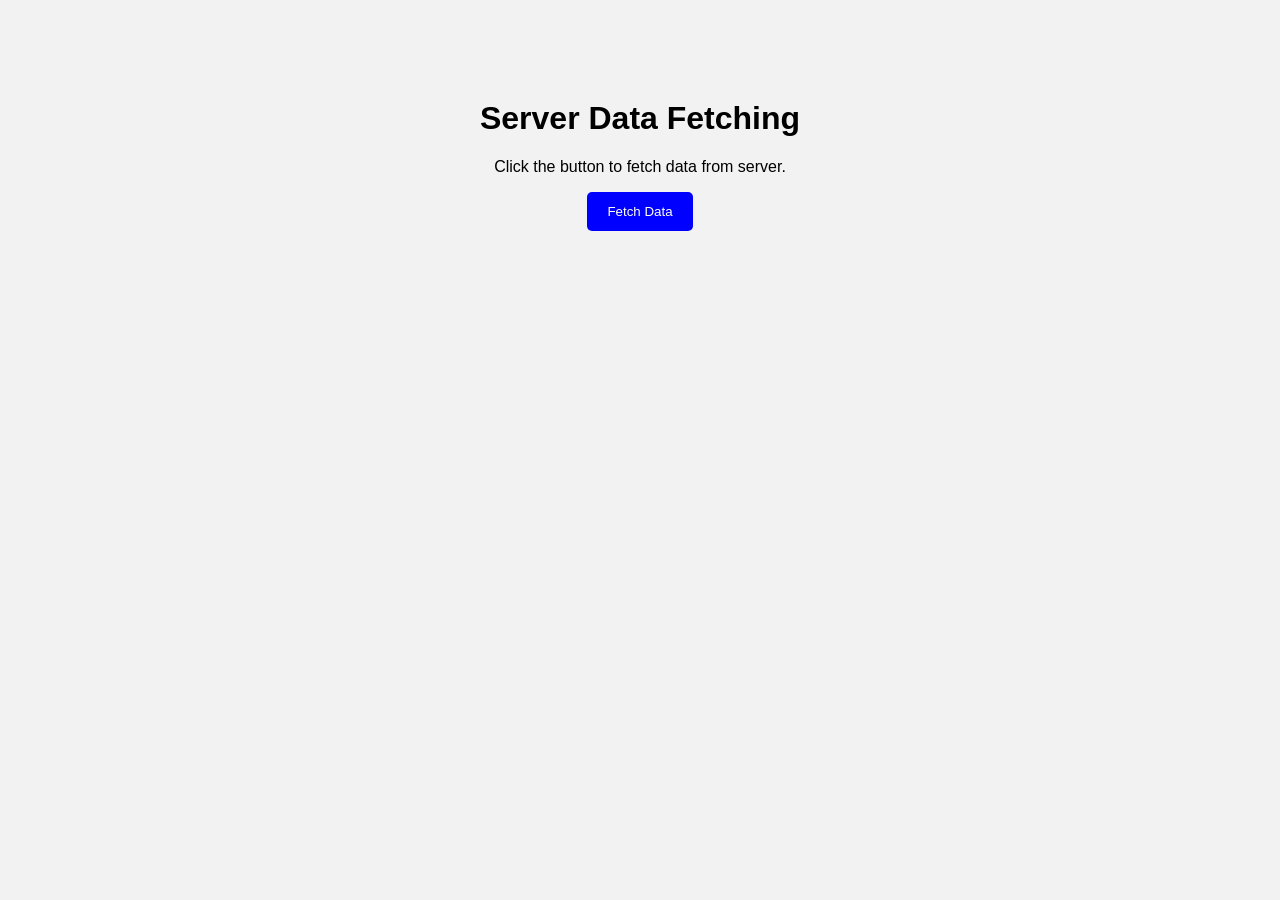
<file: index.html>
<!DOCTYPE html>
<html>
<head>
    <title>Async Programming</title>

    <style>
        body {
            font-family: Arial;
            text-align: center;
            margin-top: 100px;
            background-color: #f2f2f2;
        }

        button {
            padding: 12px 20px;
            background-color: blue;
            color: white;
            border: none;
            cursor: pointer;
            border-radius: 5px;
        }

        #result {
            margin-top: 20px;
            font-size: 20px;
            color: green;
        }
    </style>
</head>

<body>

    <h1>Server Data Fetching</h1>

    <p>Click the button to fetch data from server.</p>

    <button onclick="fetchData()">Fetch Data</button>

    <div id="result"></div>

    <script>
        function fetchData() {

            document.getElementById("result").innerHTML =
                "Fetching data... Please wait!";

            // Creating a Promise
            let promise = new Promise((resolve, reject) => {

                // Simulating server delay
                setTimeout(() => {

                    let data = "Data received successfully from server!";

                    resolve(data);

                }, 3000);

            });

            // Handling resolved data
            promise.then((data) => {

                document.getElementById("result").innerHTML = data;

            }).catch((error) => {

                document.getElementById("result").innerHTML = error;

            });
        }
    </script>

</body>
</html>
</file>
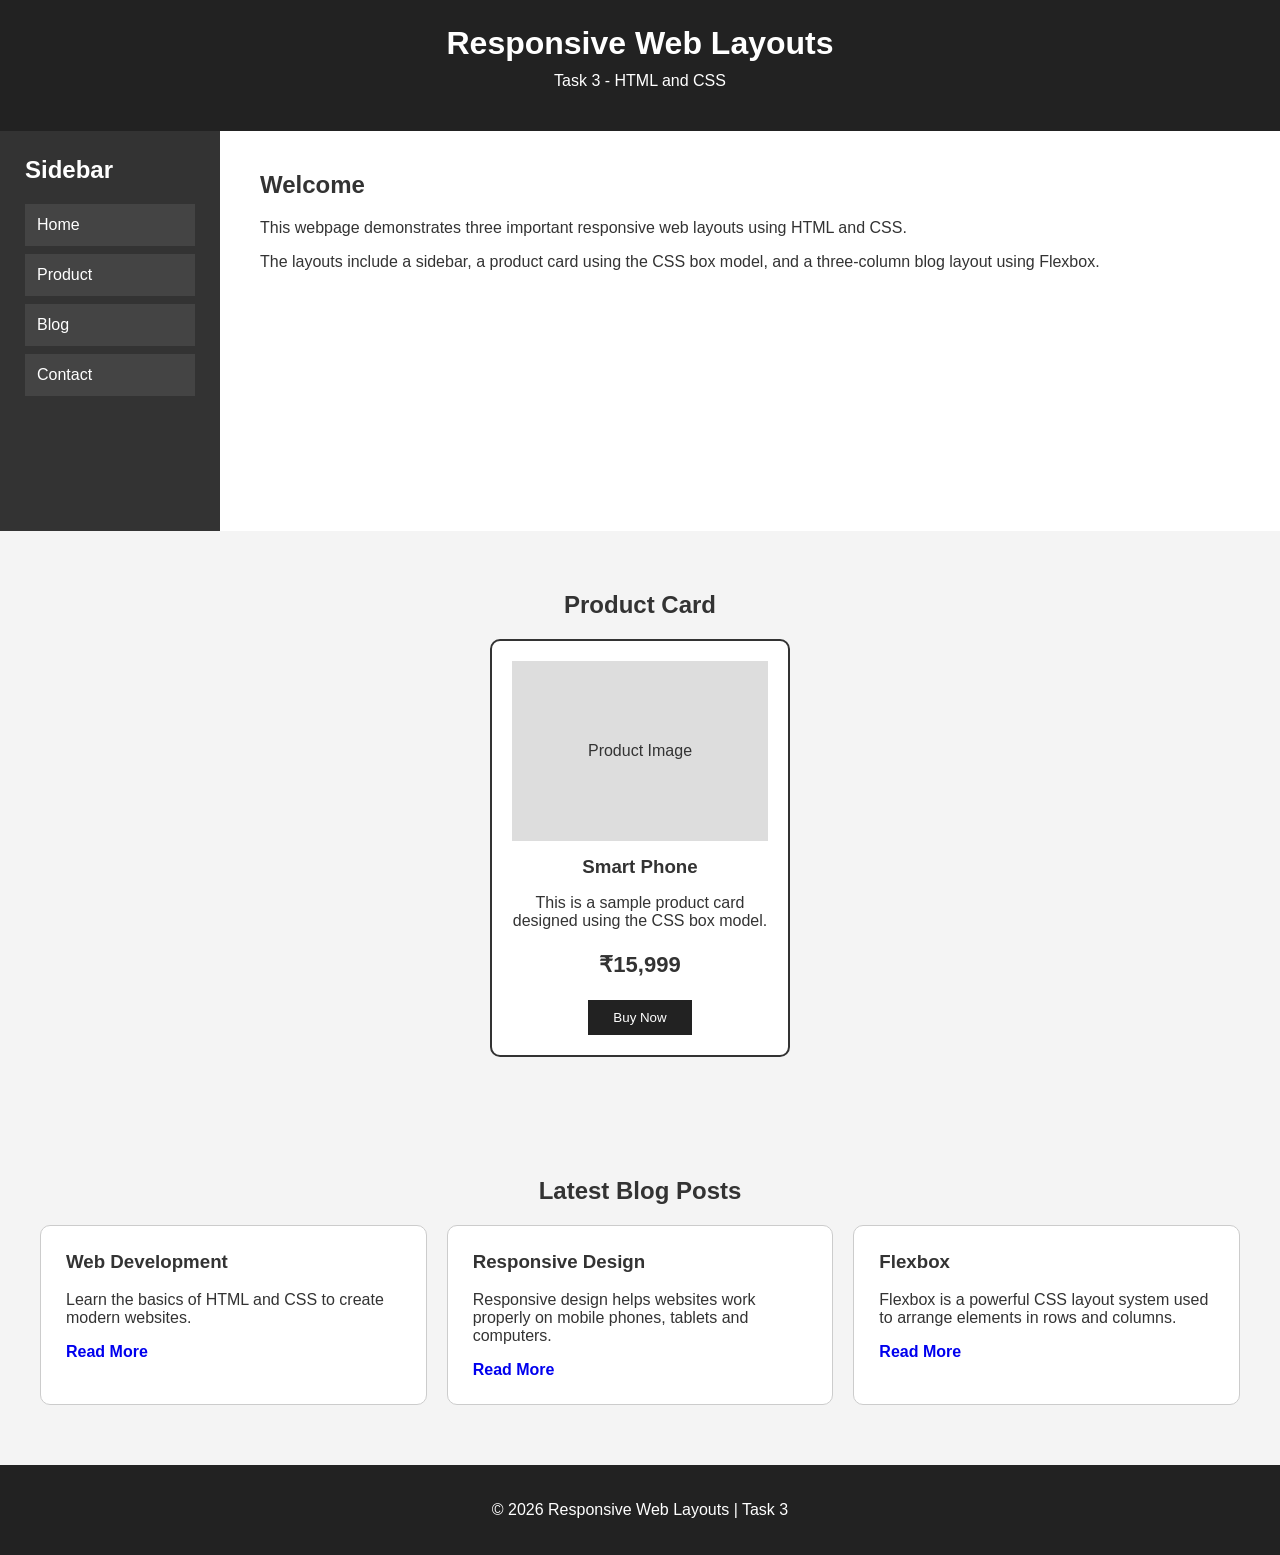
<file: task3/index.html>
<!DOCTYPE html>
<html lang="en">

<head>
    <meta charset="UTF-8">

    <!-- Important for responsive design -->
    <meta name="viewport" content="width=device-width, initial-scale=1.0">

    <title>Responsive Web Layouts - Task 3</title>

    <link rel="stylesheet" href="style.css">
</head>

<body>

    <!-- =========================
         SIDEBAR LAYOUT
         ========================= -->

    <header>
        <h1>Responsive Web Layouts</h1>
        <p>Task 3 - HTML and CSS</p>
    </header>


    <div class="layout">

        <!-- Sidebar -->

        <aside class="sidebar">

            <h2>Sidebar</h2>

            <a href="#home">Home</a>
            <a href="#product">Product</a>
            <a href="#blog">Blog</a>
            <a href="#contact">Contact</a>

        </aside>


        <!-- Main Content -->

        <main class="main-content">

            <h2>Welcome</h2>

            <p>
                This webpage demonstrates three important
                responsive web layouts using HTML and CSS.
            </p>

            <p>
                The layouts include a sidebar, a product card
                using the CSS box model, and a three-column
                blog layout using Flexbox.
            </p>

        </main>

    </div>


    <!-- =========================
         PRODUCT CARD
         ========================= -->

    <section class="product-section" id="product">

        <h2>Product Card</h2>

        <div class="product-card">

            <div class="product-image">
                Product Image
            </div>

            <h3>Smart Phone</h3>

            <p>
                This is a sample product card designed
                using the CSS box model.
            </p>

            <p class="price">₹15,999</p>

            <button>Buy Now</button>

        </div>

    </section>


    <!-- =========================
         3 COLUMN BLOG
         ========================= -->

    <section class="blog-section" id="blog">

        <h2>Latest Blog Posts</h2>

        <div class="blog-container">

            <!-- Blog 1 -->

            <article class="blog-card">

                <h3>Web Development</h3>

                <p>
                    Learn the basics of HTML and CSS
                    to create modern websites.
                </p>

                <a href="#">Read More</a>

            </article>


            <!-- Blog 2 -->

            <article class="blog-card">

                <h3>Responsive Design</h3>

                <p>
                    Responsive design helps websites
                    work properly on mobile phones,
                    tablets and computers.
                </p>

                <a href="#">Read More</a>

            </article>


            <!-- Blog 3 -->

            <article class="blog-card">

                <h3>Flexbox</h3>

                <p>
                    Flexbox is a powerful CSS layout
                    system used to arrange elements
                    in rows and columns.
                </p>

                <a href="#">Read More</a>

            </article>

        </div>

    </section>


    <!-- Footer -->

    <footer id="contact">

        <p>
            © 2026 Responsive Web Layouts | Task 3
        </p>

    </footer>

</body>
</html>
</file>
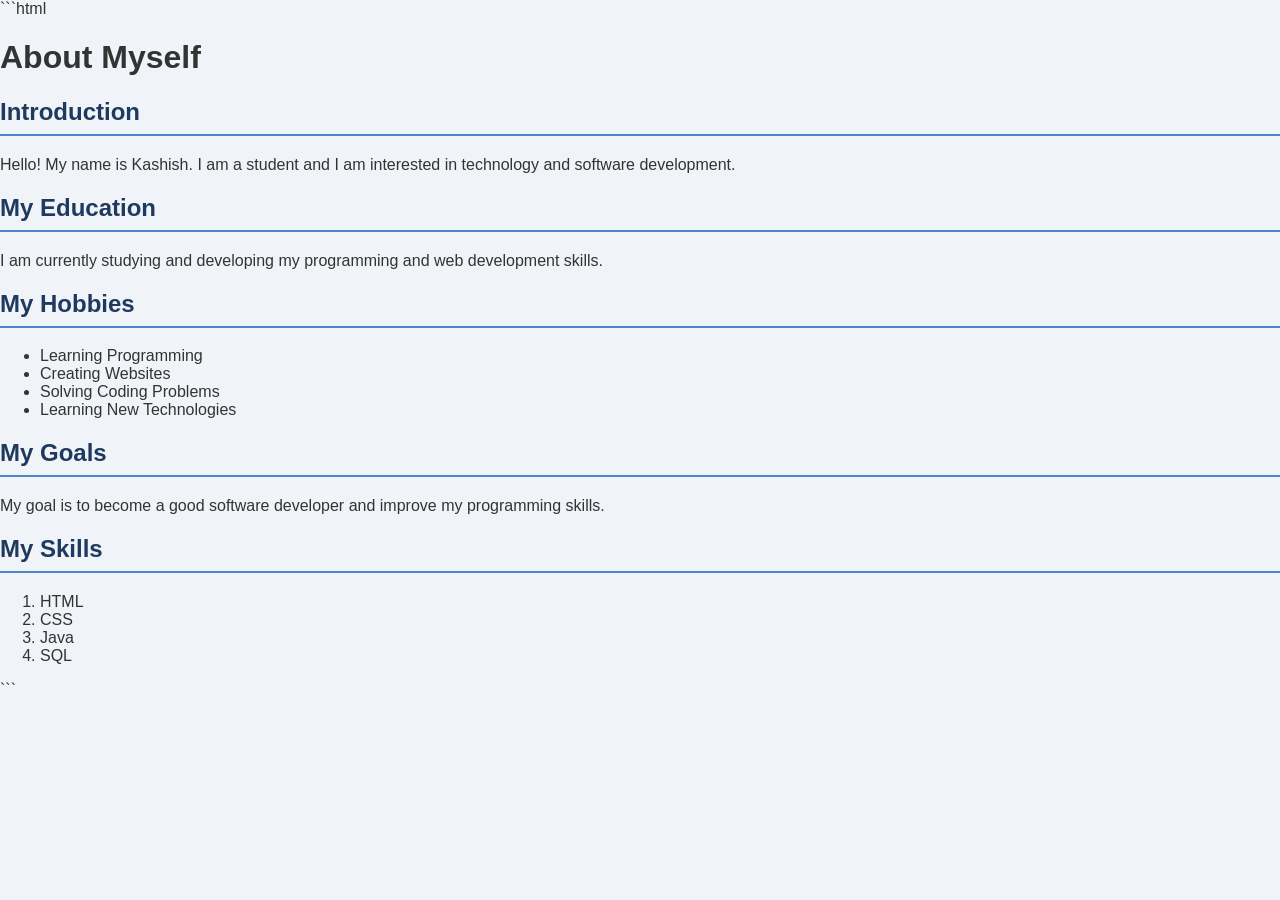
<file: task1/portfolio/index.html>
```html
<!DOCTYPE html>
<html>

<head>
    <title>About Myself</title>
    <link rel="stylesheet" href="portfolio.css">
</head>

<body>

    <div class="container">

        <h1>About Myself</h1>

        <h2>Introduction</h2>

        <p>
            Hello! My name is Kashish.
            I am a student and I am interested in technology
            and software development.
        </p>

        <h2>My Education</h2>

        <p>
            I am currently studying and developing my
            programming and web development skills.
        </p>

        <h2>My Hobbies</h2>

        <ul>
            <li>Learning Programming</li>
            <li>Creating Websites</li>
            <li>Solving Coding Problems</li>
            <li>Learning New Technologies</li>
        </ul>

        <h2>My Goals</h2>

        <p>
            My goal is to become a good software developer
            and improve my programming skills.
        </p>

        <h2>My Skills</h2>

        <ol>
            <li>HTML</li>
            <li>CSS</li>
            <li>Java</li>
            <li>SQL</li>
        </ol>

    </div>

</body>
</html>
```
</file>
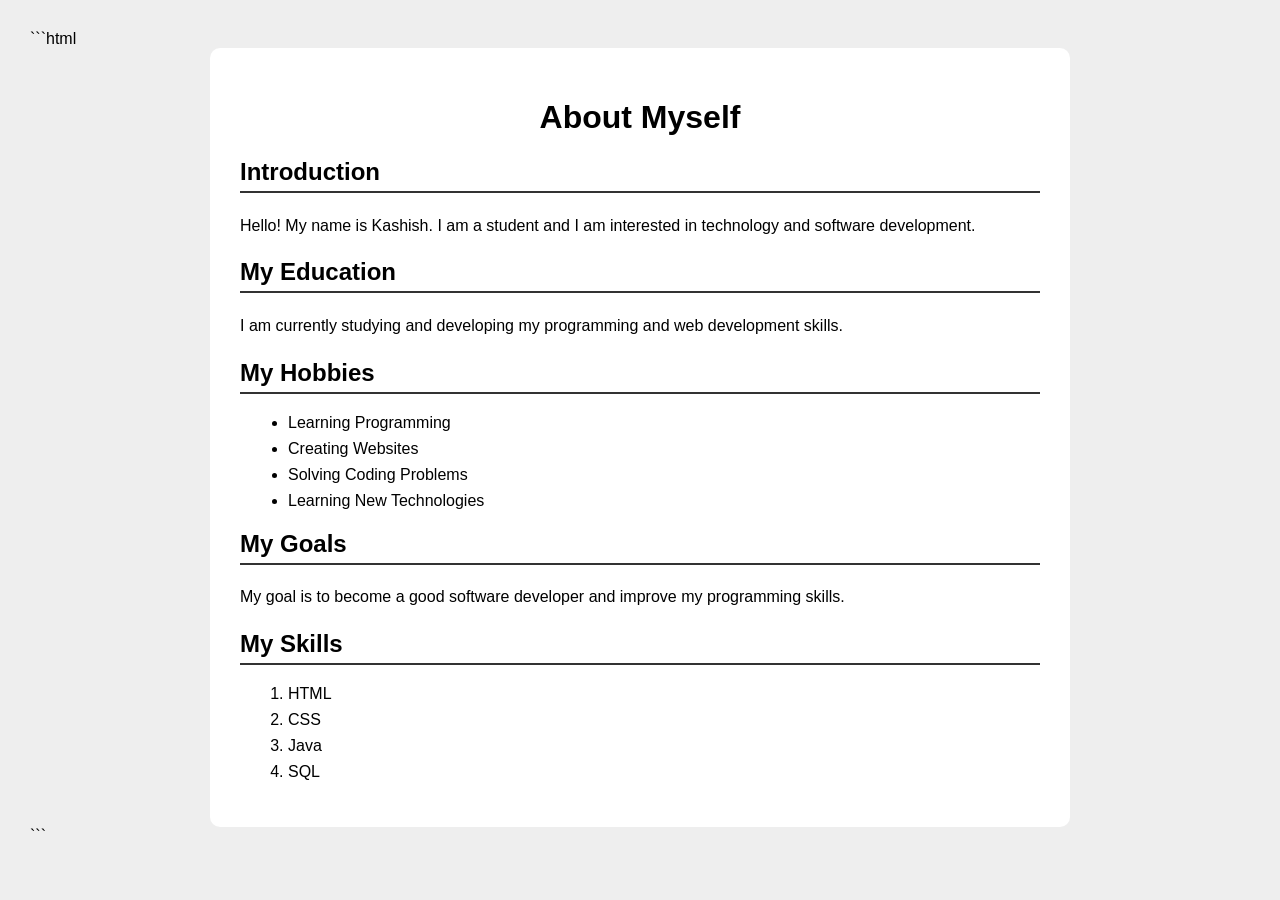
<file: task2/about my self/index.html>
```html
<!DOCTYPE html>
<html>

<head>
    <title>About Myself</title>
    <link rel="stylesheet" href="style.css">
</head>

<body>

    <div class="container">

        <h1>About Myself</h1>

        <h2>Introduction</h2>

        <p>
            Hello! My name is Kashish.
            I am a student and I am interested in technology
            and software development.
        </p>

        <h2>My Education</h2>

        <p>
            I am currently studying and developing my
            programming and web development skills.
        </p>

        <h2>My Hobbies</h2>

        <ul>
            <li>Learning Programming</li>
            <li>Creating Websites</li>
            <li>Solving Coding Problems</li>
            <li>Learning New Technologies</li>
        </ul>

        <h2>My Goals</h2>

        <p>
            My goal is to become a good software developer
            and improve my programming skills.
        </p>

        <h2>My Skills</h2>

        <ol>
            <li>HTML</li>
            <li>CSS</li>
            <li>Java</li>
            <li>SQL</li>
        </ol>

    </div>

</body>
</html>
```
</file>
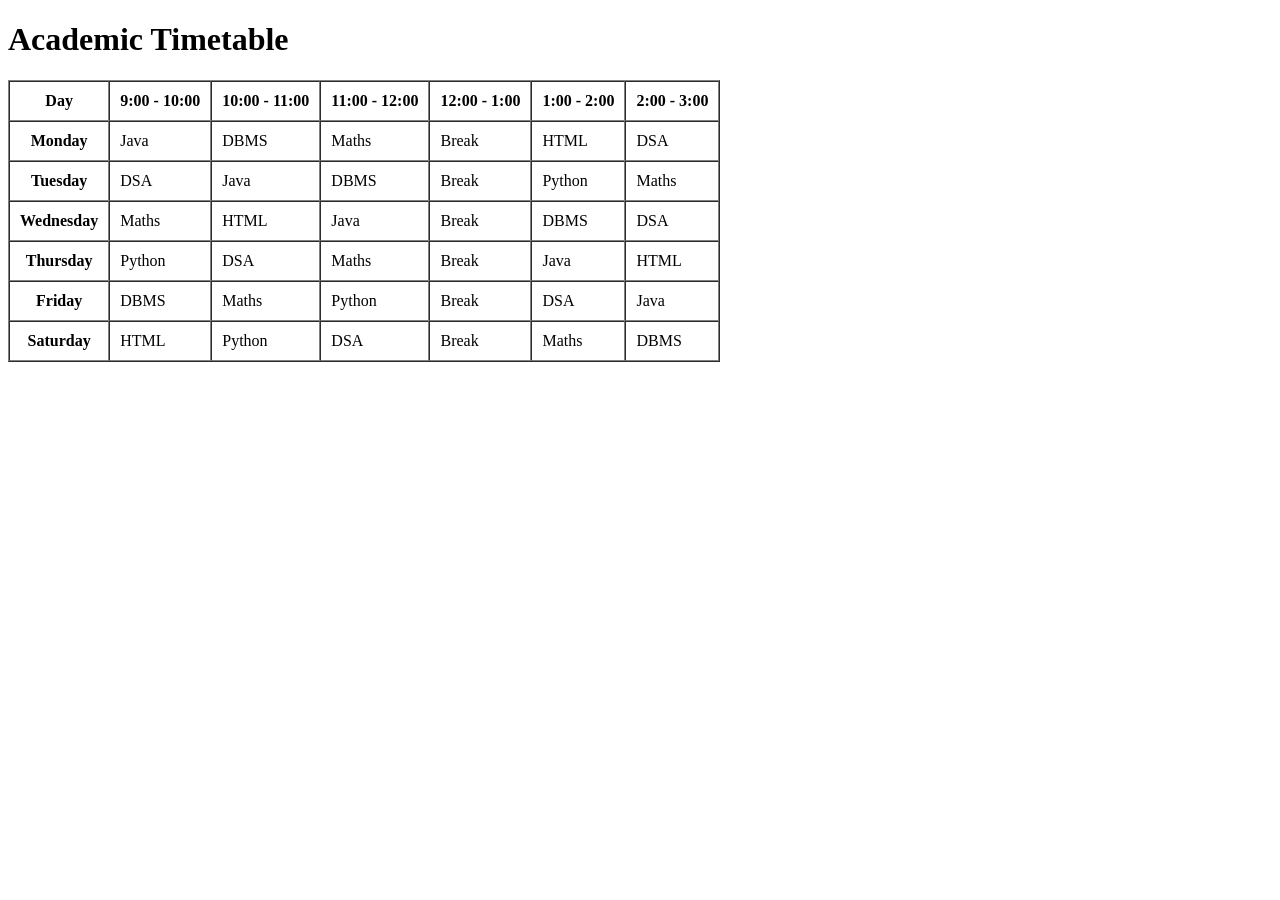
<file: task1/time table/Academictimetable.html>
<!DOCTYPE html>
<html>
<head>
    <title>Academic Timetable</title>
</head>

<body>

    <h1>Academic Timetable</h1>

    <table border="1" cellpadding="10" cellspacing="0">

        <thead>
            <tr>
                <th>Day</th>
                <th>9:00 - 10:00</th>
                <th>10:00 - 11:00</th>
                <th>11:00 - 12:00</th>
                <th>12:00 - 1:00</th>
                <th>1:00 - 2:00</th>
                <th>2:00 - 3:00</th>
            </tr>
        </thead>

        <tbody>
            <tr>
                <th>Monday</th>
                <td>Java</td>
                <td>DBMS</td>
                <td>Maths</td>
                <td>Break</td>
                <td>HTML</td>
                <td>DSA</td>
            </tr>

            <tr>
                <th>Tuesday</th>
                <td>DSA</td>
                <td>Java</td>
                <td>DBMS</td>
                <td>Break</td>
                <td>Python</td>
                <td>Maths</td>
            </tr>

            <tr>
                <th>Wednesday</th>
                <td>Maths</td>
                <td>HTML</td>
                <td>Java</td>
                <td>Break</td>
                <td>DBMS</td>
                <td>DSA</td>
            </tr>

            <tr>
                <th>Thursday</th>
                <td>Python</td>
                <td>DSA</td>
                <td>Maths</td>
                <td>Break</td>
                <td>Java</td>
                <td>HTML</td>
            </tr>

            <tr>
                <th>Friday</th>
                <td>DBMS</td>
                <td>Maths</td>
                <td>Python</td>
                <td>Break</td>
                <td>DSA</td>
                <td>Java</td>
            </tr>

            <tr>
                <th>Saturday</th>
                <td>HTML</td>
                <td>Python</td>
                <td>DSA</td>
                <td>Break</td>
                <td>Maths</td>
                <td>DBMS</td>
            </tr>
        </tbody>

    </table>

</body>
</html>
</file>
<file: task3/style.css>
/* =========================
   BASIC CSS
   ========================= */

* {
    box-sizing: border-box;
}

body {
    margin: 0;
    font-family: Arial, sans-serif;
    background-color: #f4f4f4;
    color: #333;
}


/* =========================
   HEADER
   ========================= */

header {
    background-color: #222;
    color: white;
    text-align: center;
    padding: 25px;
}

header h1 {
    margin: 0;
}

header p {
    margin-top: 10px;
}


/* =========================
   SIDEBAR LAYOUT
   ========================= */

.layout {
    display: flex;
    min-height: 400px;
}


/* Sidebar */

.sidebar {
    width: 220px;
    background-color: #333;
    padding: 25px;
}

.sidebar h2 {
    color: white;
    margin-top: 0;
}

.sidebar a {
    display: block;
    color: white;
    text-decoration: none;
    padding: 12px;
    margin-bottom: 8px;
    background-color: #444;
}

.sidebar a:hover {
    background-color: #555;
}


/* Main Content */

.main-content {
    flex: 1;
    padding: 40px;
    background-color: white;
}

.main-content h2 {
    margin-top: 0;
}


/* =========================
   PRODUCT CARD
   ========================= */

.product-section {
    padding: 40px;
    text-align: center;
}

.product-card {
    width: 300px;

    /* BOX MODEL */

    margin: 20px auto;
    padding: 20px;
    border: 2px solid #333;

    background-color: white;
    border-radius: 10px;
}


/* Product Image */

.product-image {
    height: 180px;
    background-color: #ddd;

    display: flex;
    justify-content: center;
    align-items: center;

    margin-bottom: 15px;
}


/* Product Name */

.product-card h3 {
    margin: 10px 0;
}


/* Price */

.price {
    font-size: 22px;
    font-weight: bold;
}


/* Button */

button {
    padding: 10px 25px;
    border: none;
    background-color: #222;
    color: white;
    cursor: pointer;
}

button:hover {
    background-color: #555;
}


/* =========================
   3 COLUMN BLOG
   ========================= */

.blog-section {
    padding: 40px;
    text-align: center;
}

.blog-container {

    /* FLEXBOX */

    display: flex;

    justify-content: space-between;

    gap: 20px;
}


.blog-card {

    /* Three columns */

    flex: 1;

    padding: 25px;
    border: 1px solid #ccc;

    background-color: white;

    border-radius: 10px;

    text-align: left;
}


.blog-card h3 {
    margin-top: 0;
}


.blog-card a {
    text-decoration: none;
    font-weight: bold;
}


/* =========================
   FOOTER
   ========================= */

footer {
    background-color: #222;
    color: white;
    text-align: center;
    padding: 20px;
    margin-top: 20px;
}


/* =========================
   MOBILE RESPONSIVE DESIGN
   ========================= */

@media (max-width: 600px) {


    /* SIDEBAR */

    .layout {
        flex-direction: column;
    }


    .sidebar {
        width: 100%;
    }


    .sidebar a {
        text-align: center;
    }


    .main-content {
        padding: 25px;
    }


    /* PRODUCT CARD */

    .product-card {
        width: 90%;
    }


    /* BLOG */

    .blog-container {
        flex-direction: column;
    }


    .blog-card {
        width: 100%;
    }


    .blog-section {
        padding: 25px;
    }

}
</file>
<file: task1/portfolio/portfolio.css>
body {
            font-family: Arial, sans-serif;
            background-color: #f0f4f8;
            color: #333;
            margin: 0;
        }

        /* Header */
        header {
            background-color: #1e3a5f;
            color: white;
            text-align: center;
            padding: 30px;
        }

        header h1 {
            margin: 0;
            font-size: 40px;
        }

        header p {
            color: #dbeafe;
            font-size: 18px;
        }

        /* Navigation */
        nav {
            margin-top: 20px;
        }

        nav a {
            color: white;
            text-decoration: none;
            margin: 10px;
            font-weight: bold;
        }

        nav a:hover {
            color: #ffd166;
        }

        /* Sections */
        section {
            background-color: white;
            width: 80%;
            margin: 30px auto;
            padding: 25px;
            border-radius: 10px;
            box-shadow: 0px 2px 8px #ccc;
        }

        /* Headings */
        h2 {
            color: #1e3a5f;
            border-bottom: 2px solid #4f86c6;
            padding-bottom: 8px;
        }

        h3 {
            color: #2563eb;
        }

        /* Home */
        #home {
            text-align: center;
            background-color: #e0f2fe;
        }

        #home h2 {
            font-size: 30px;
        }

        /* About */
        #about img {
            display: block;
            margin: 20px auto;
            border-radius: 50%;
            border: 4px solid #4f86c6;
        }

        /* Skills */
        #skills li {
            background-color: #e0f2fe;
            margin: 8px;
            padding: 10px;
            width: 200px;
            border-radius: 5px;
        }

        #skills li:hover {
            background-color: #bfdbfe;
        }

        /* Projects */
        #projects h3 {
            background-color: #f1f5f9;
            padding: 10px;
            border-left: 5px solid #2563eb;
        }

        /* Table */
        table {
            width: 100%;
            border-collapse: collapse;
        }

        th {
            background-color: #1e3a5f;
            color: white;
            padding: 12px;
        }

        td {
            padding: 12px;
            background-color: #f8fafc;
            border: 1px solid #ccc;
        }

        /* Form */
        input[type="text"],
        input[type="email"],
        textarea {
            width: 100%;
            padding: 10px;
            margin-top: 5px;
            border: 1px solid #aaa;
            border-radius: 5px;
        }

        /* Button */
        input[type="submit"] {
            background-color: #2563eb;
            color: white;
            border: none;
            padding: 12px 25px;
            border-radius: 5px;
            cursor: pointer;
        }

        input[type="submit"]:hover {
            background-color: #1e3a8a;
        }

        /* Footer */
        footer {
            background-color: #1e3a5f;
            color: white;
            text-align: center;
            padding: 20px;
            margin-top: 30px;
        }
</file>
<file: task2/about my self/style.css>
body {
    font-family: Arial, sans-serif;
    background-color: #eeeeee;
    margin: 0;
    padding: 30px;
}

.container {
    max-width: 800px;
    margin: auto;
    background-color: white;
    padding: 30px;
    border-radius: 10px;
}

h1 {
    text-align: center;
}

h2 {
    border-bottom: 2px solid #333;
    padding-bottom: 5px;
}

p {
    line-height: 1.6;
}

li {
    margin: 8px;
}
</file>
